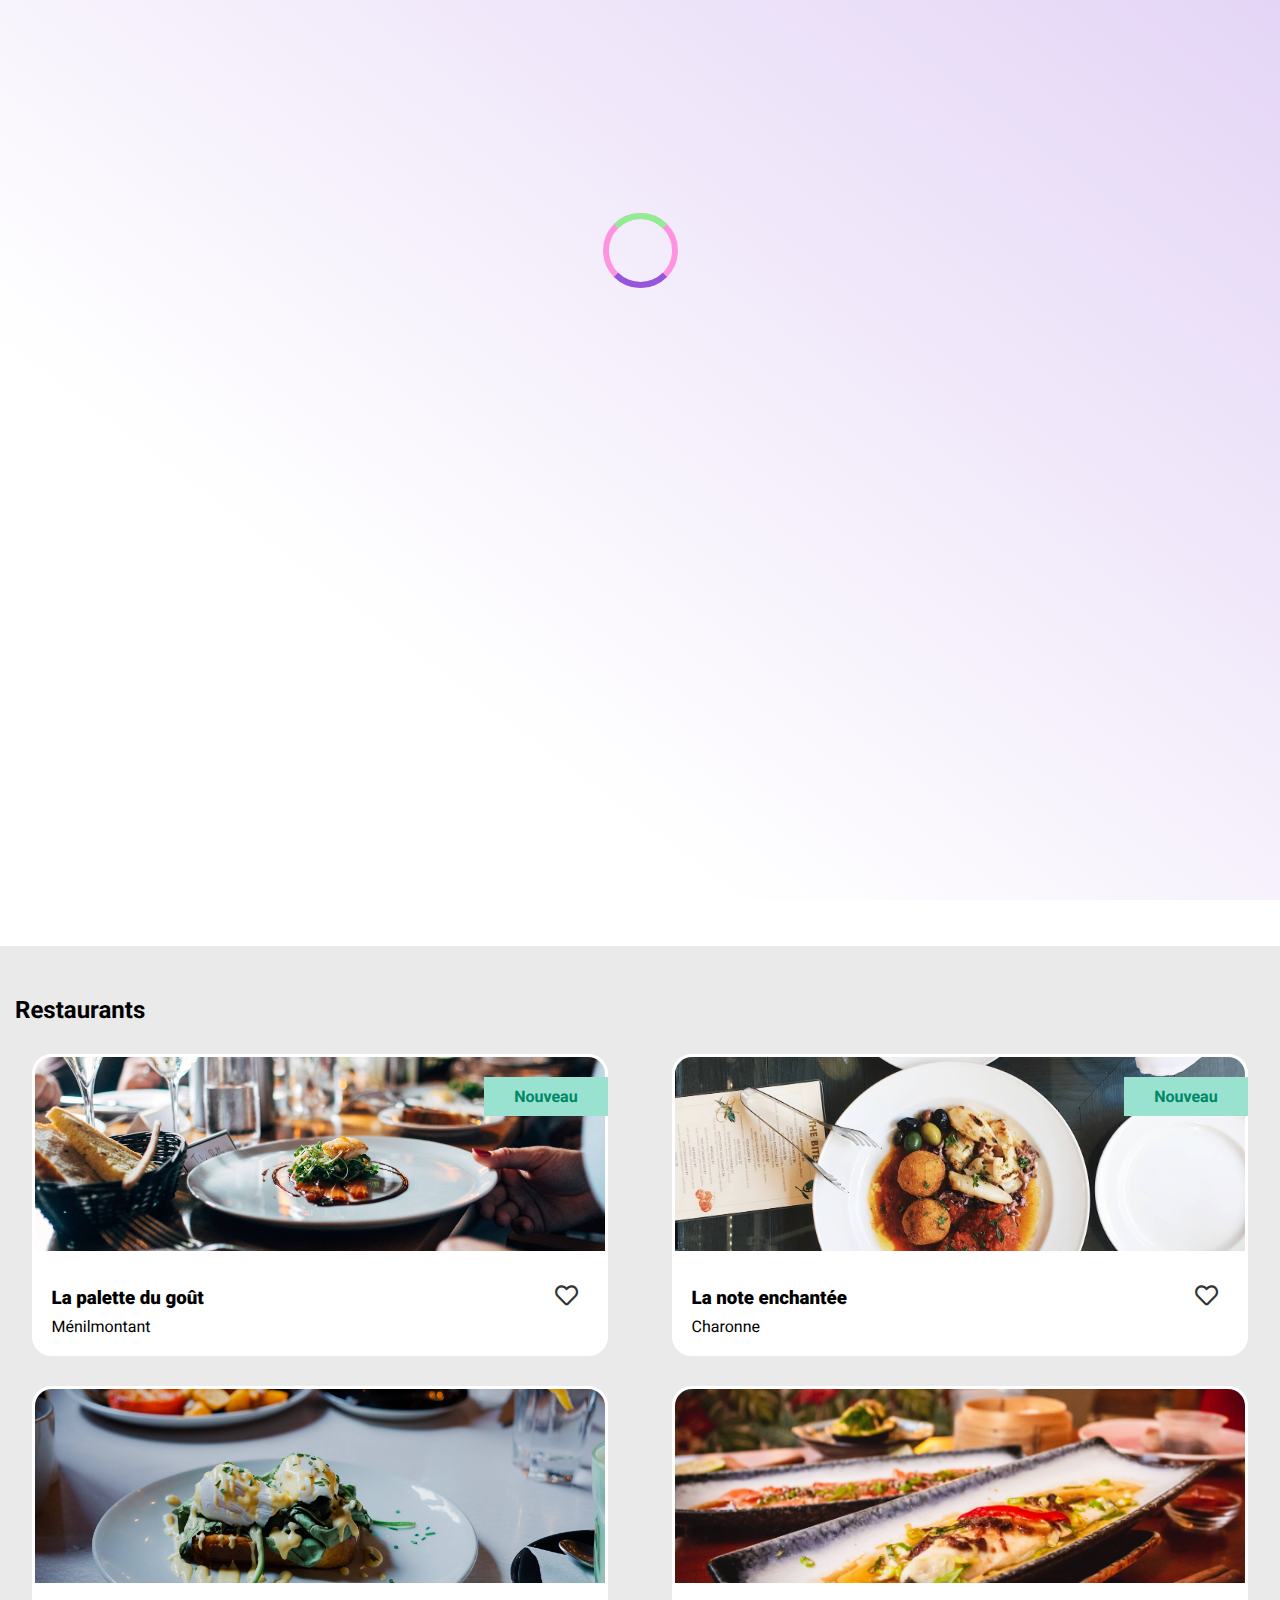
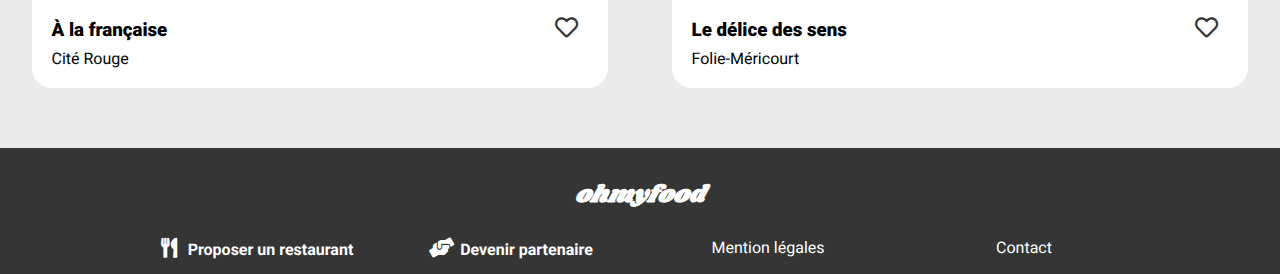
<file: index.html>
<!DOCTYPE html>
<html lang='FR'> 
	<head>
		<meta charset="utf-8"/>
		<meta name="viewport" content="width=device-width, initial-scale=1, maximum-scale=2"/>
		<link rel="stylesheet" type="text/css" href="https://use.fontawesome.com/releases/v5.6.3/css/all.css">
		<link href="https://fonts.googleapis.com/icon?family=Material+Icons" rel="stylesheet">		
		<link rel="stylesheet" type="text/css" href="assets/css/style.css">
		<link href="./assets/images/logo/omf.png" rel="shortcut icon"/>
		<meta name="description" content="Une nouvelle façon de profiter de ses restaurants favoris chez soi">
		<title>				
			ohmyfood : omf 
		</title>
	</head>

	<body>
		<div class="loader">
			<span class="loader--page loader--form"></span>
		</div>

		<header>
			<div class="header">	 
				<p class="header--logo">
					<a href="./index.html" class="a">
						<img src="./assets/images/icon/ohmyfood@2x.svg" alt="Oh My Food: l'alternative réservation"/>  			  
					</a>			
				</p>
			</div> 
		</header> 

		<main>
			<section class="section-home adjust"> 	
				<ul class="section-home--list">			 
					<li class="section-home--bcnd"> 		 
						<p class="section-home--box-icon"> 	
							<i class="fas fa-map-marker-alt"></i> 		 
							Paris, Belleville
						</p>	
					</li>

					<li class="section-home--title"> 		 
						<h2 class="title--reserve">
							<b>Réservez le menu qui <br class="jump-line">
							vous convient</b>
						</h2>
					</li>

					<li class="section-home--discover">		 
						<p>
							Découvrez des restaurants d'exception, <br class="jump-line">
							séléctionnés par nos soins.
						</p>
					</li>
				</ul>

				<div class="btn-box">		 
					<button class="btn--explore">  
						<b>Explorez nos restaurant</b>
					</button>		
				</div>
			</section>
		
			<section class="section-runnig">   		 
				<h2 class="section--title">			 
					<b>Fonctionnement</b>
				</h2>
				<ul class="section-runnig--list"> 			 
					<li class="runnig-card">		 
						<b class="runnig-card--ennum">		 
							1
						</b>
						<p class="runnig-card--icon"> 	 
							<i class="fas fa-mobile-alt"></i>
						</p>
						<b class="running-card--text">
							Choisissez un restaurant 
						</b>
					</li>
					<li class="runnig-card">		 
						<b class="runnig-card--ennum">		 
							2 
						</b>
						<p class="runnig-card--icon"> 	 
							<i class="fas fa-list"></i>
						</p>
						<b class="running-card--text">
							Composez votre menu 
						</b>
					</li>
					<li class="runnig-card">		 
						<b class="runnig-card--ennum">		 
							3
						</b>
						<p class="runnig-card--icon"> 
							<i class="fas fa-store"></i>
						</p>
						<b class="running-card--text">
							Dégustez au restaurant
						</b>
					</li>
				</ul>
			</section>

			<section class="section-restaurant"> 
				<h2 class="section--title">			 
					Restaurants
				</h2>		
				<ul class="section-restaurant--list"> 
					<li class="section-restaurant--pos"> 
						<figure class="fig-size">
							<b class="section-restaurant--new">Nouveau</b>
							<a href="html/la-palette-du-gout.html">
							<img class="section-restaurant--img" src="assets/images/restaurants/jay-wennington-N_Y88TWmGwA-unsplash.jpg" alt="OMF : NOUVEAU : La palette du goût à Ménilmontant"></a>
							<figcaption class="section-restaurant--insert"> 
								<div class="section-restaurant--text">
									<h3><b class="section-restaurant--name">La palette du goût</b></h3>
									<p class="section-restaurant--loc"> 						
										Ménilmontant
									</p>
								</div>
								<div class="section-restaurant--icon">
									<div class="section-restaurant-heart">
										<i class='far fa-heart heart'></i>
									</div>
									<div class="section-restaurant-heart--active">
										<i class='fas fa-heart heart--active'></i>
									</div>
								</div>
							</figcaption>
						</figure>		
					</li>

					<li class="section-restaurant--pos">				 
						<figure class="fig-size">
							<b class="section-restaurant--new">Nouveau</b>
							<a href="html/la-note-enchantee.html">
							<img class="section-restaurant--img" src="assets/images/restaurants/stil-u2Lp8tXIcjw-unsplash.jpg" alt="OMF : NOUVEAU La note enchantée à Charonne"></a>			 
							<figcaption class="section-restaurant--insert"> 
								<div class="section-restaurant--text">
									<h3><b class="section-restaurant--name">La note enchantée</b></h3>
									<p class="section-restaurant--loc">	 							
										Charonne
									</p>
								</div>
								<div class="section-restaurant--icon">
									<div class="section-restaurant-heart">
										<i class='far fa-heart heart'></i>
									</div>
									<div class="section-restaurant-heart--active">
										<i class='fas fa-heart heart--active'></i>
									</div>
								</div>
							</figcaption>
						</figure>		
					</li>

					<li class="section-restaurant--pos">	 
						<figure class="fig-size">
							<a href="html/a-la-francaise.html">
							<img class="section-restaurant--img" src="assets/images/restaurants/toa-heftiba-DQKerTsQwi0-unsplash.jpg" alt="OMF : À la française à la Cité Rouge"></a>
							<figcaption class="section-restaurant--insert"> 								
								<div class="section-restaurant--text">
									<h3><b class="section-restaurant--name">À la française</b></h3>
									<p class="section-restaurant--loc">	 							
										Cité Rouge
									</p>
								</div>
								<div class="section-restaurant--icon">
									<div class="section-restaurant-heart">
										<i class='far fa-heart heart'></i>
									</div>
									<div class="section-restaurant-heart--active">
										<i class='fas fa-heart heart--active'></i>
									</div>
								</div>
							</figcaption>
						</figure>		
					</li>

					<li class="section-restaurant--pos">	 
						<figure class="fig-size">
							<a href="html/le-delice-des-sens.html">
							<img class="section-restaurant--img" src="assets/images/restaurants/louis-hansel-shotsoflouis-qNBGVyOCY8Q-unsplash.jpg" alt="OMF : Le délice des sens à Folie-Méricourt"></a> 
							<figcaption class="section-restaurant--insert"> 
								<div class="section-restaurant--text">
									<h3><b class="section-restaurant--name">Le délice des sens</b></h3>
									<p class="section-restaurant--loc">	 								
										Folie-Méricourt
									</p>	
								</div>
								<div class="section-restaurant--icon">
									<div class="section-restaurant-heart">
										<i class='far fa-heart heart'></i>
									</div>
									<div class="section-restaurant-heart--active">
										<i class='fas fa-heart heart--active'></i>
									</div>
								</div>
							</figcaption>
						</figure>
					</li>
				</ul>
			</section>		
		</main>

		<footer>
			<section class="section-footer">  
				<h2 class="section-footer--title">	 
					ohmyfood
				</h2>		
				<ul class="section-footer--list"> 
					<li class="section-footer--text">
						<i class="fas fa-utensils i"></i>
						<a class="section-footer--add a">
							<b class="section-footer--icon">Proposer un restaurant</b>
						</a>
					</li>

					<li class="section-footer--text">
						<i class="fas fa-hands-helping i"></i>
						<a class="section-footer--partner a" href="#">
							<b class="section-footer--icon">Devenir partenaire</b>
						</a>
					</li>

					<li class="section-footer--text">
						<a class="section-footer--cgv a" href="#">		 
							Mention légales
						</a>		
					</li>
					<li class="section-footer--text">
						<a class="section-footer--contact a" href="#">	 
							Contact
						</a>		
					</li>
				</ul>
			</section>

		</footer> 
	</body>
</html>
</file>
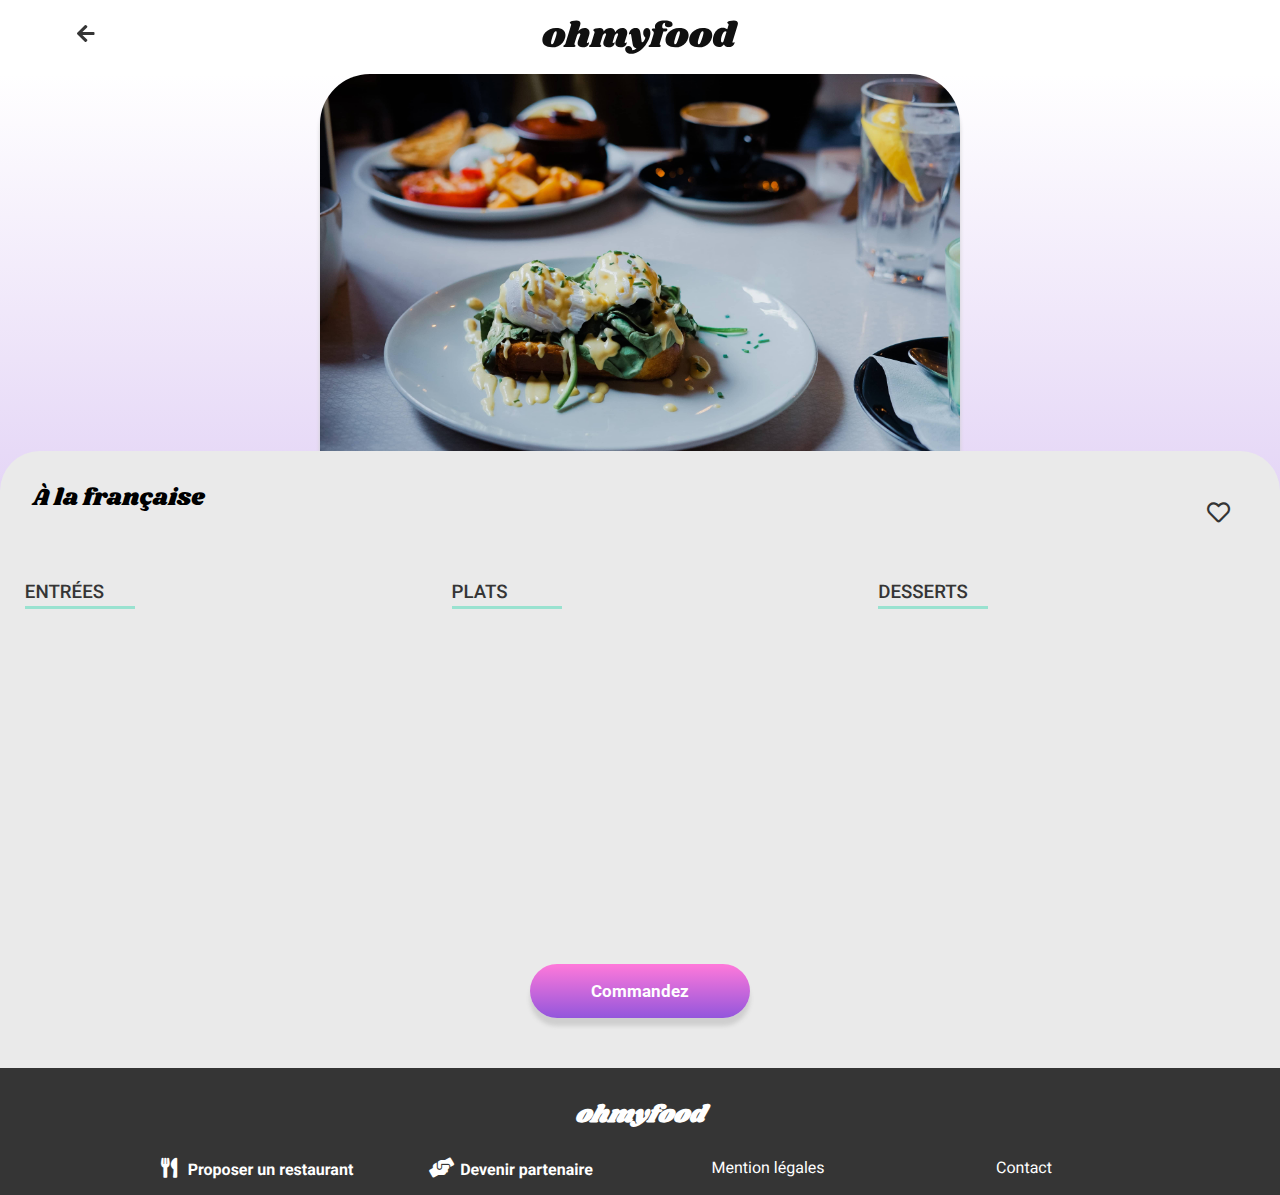
<file: html/a-la-francaise.html>
<!DOCTYPE html>
<html lang='FR'> 
	<head>
		<meta charset="utf-8"/>
		<meta name="viewport" content="width=device-width, initial-scale=1, maximum-scale=2"/>
		<link rel="stylesheet" type="text/css" href="https://use.fontawesome.com/releases/v5.6.3/css/all.css">
		<link href="https://fonts.googleapis.com/icon?family=Material+Icons" rel="stylesheet">		
		<link rel="stylesheet" type="text/css" href="../assets/css/style.css">
		<link href="../assets/images/logo/omf.png"  rel="shortcut icon"/>
		<meta name="description" content="À la française : Cuisine traditionnelle française">
		<title>				
			À la française  
		</title>
	</head>

	<body>
		<header>
			<ul class="header">	 
				<li class="header--arrow">
					<a href="../index.html" class="a"> 
						<i class="fas fa-arrow-left"></i>
					</a>
				</li>
				<li class="header--logo">
					<a href="../index.html">
						<img src="../assets/images/icon/ohmyfood@2x.svg" alt="Oh My Food: l'alternative réservation"/>  			  
					</a>			
				</li> 
			</ul> 
		</header> 

		<main>
			<section class="section-menu">

				<figure class="section-menu--fig">
					<img class="section-menu--img" src="../assets/images/restaurants/toa-heftiba-DQKerTsQwi0-unsplash.jpg" alt="">
					<figcaption class="section-menu--cap">
						
						<div class="menu-restaurant--box"> 	
							<h2 class="menu-restaurant--name">
								À la française 
							</h2>					
							<div class="section-restaurant--icon">
								<div class="section-restaurant-heart">
									<i class='far fa-heart heart'></i>
								</div>
								<div class="section-restaurant-heart--active">
									<i class='fas fa-heart heart--active'></i>
								</div>
							</div>
						</div>	

					</figcaption>
				</figure>
					
				<ul class="section-main--list">
					<li class="section-main--part-menu">
						<div class="title-border-box">
							<h3 class="section-menu--title">
								ENTRÉES
							</h3>	
							<div class="border"></div>
						</div>
						<ul class="thumbnail-container">

							<li class="thumbnail--box">
								<div class="_text">
									<b class="_anim">Tartare de poulpe acidulé</b>
									<div class="_content">
										<p class="_anim">Aux zestes d'orange</p>
										<b class="_price">25€</b>
									</div>
								</div>
								<div class="check-box">
									<i class="fas fa-check-circle check-circle"></i>
								</div>
							</li>

							<li class="thumbnail--box">
								<div class="_text">
									<b class="_anim">Velouté de légumes d'antan</b>
									<div class="_content">
										<p class="_anim">Carotte, panais, topinambour</p>
										<p class="_price"><b>35€</b></p>
									</div>
								</div>
								<div class="check-box">
									<i class="fas fa-check-circle check-circle"></i>
								</div>
							</li>

							<li class="thumbnail--box">
								<div class="_text">
									<b class="_anim">Soupe à l'oignon</b>
									<div class="_content">
										<p class="_anim">Revisitée</p>
										<p class="_price"><b>20€</b></p>
									</div>
								</div>
								<div class="check-box">
									<i class="fas fa-check-circle check-circle"></i>
								</div>
							</li>

						</ul>
					</li>
					<li class="section-main--part-menu">
						<div class="title-border-box">
							<h3 class="section-menu--title">
								PLATS
							</h3>	
							<div class="border"></div>
						</div>
						<ul class="thumbnail-container">	
							<li class="thumbnail--box">
								<div class="_text">
									<b class="_anim">Coquilles Saint-Jacques</b>
									<div class="_content">
										<p class="_anim">Accompagnées d'une purée de panais</p>
										<p class="_price"><b>40€</b></p>
									</div>
								</div>
								<div class="check-box">
									<i class="fas fa-check-circle check-circle"></i>
								</div>
							</li>
							<li class="thumbnail--box">
								<div class="_text">
									<b class="_anim">Magret de canard</b>
									<div class="_content">
										<p class="_anim">Et parmentier de pommes de terre</p>
										<p class="_price"><b>35€</b></p>
									</div>
								</div>
								<div class="check-box">
									<i class="fas fa-check-circle check-circle"></i>
								</div>
							</li>

							<li class="thumbnail--box">
								<div class="_text">
									<b class="_anim">Pigeonneau d’Ille-et-Vilaine</b>
									<div class="_content">
										<p class="_anim">Sur son lit de gnocchis aux légumes</p>
										<p class="_price"><b>44€</b></p>
									</div>
								</div>
								<div class="check-box">
									<i class="fas fa-check-circle check-circle"></i>
								</div>
							</li>

						</ul>
					</li>
					<li class="section-main--part-menu">
						<div class="title-border-box">
							<h3 class="section-menu--title">
								DESSERTS
							</h3>	
							<div class="border"></div>
						</div>
						<ul class="thumbnail-container">	
							<li class="thumbnail--box">
								<div class="_text">
									<b class="_anim">Pétales de violettes glacés</b>
									<div class="_content">
										<p class="_anim">Et purée de noisettes</p>
										<p class="_price"><b>18€</b></p>
									</div>
								</div>
								<div class="check-box">
									<i class="fas fa-check-circle check-circle"></i>
								</div>
							</li>
							<li class="thumbnail--box">
								<div class="_text">
									<b class="_anim">Fondant au chocolat</b>
									<div class="_content">
										<p class="_anim">Revisité</p>
										<p class="_price"><b>22€</b></p>
									</div>
								</div>
								<div class="check-box">
									<i class="fas fa-check-circle check-circle"></i>
								</div>
							</li>
							<li class="thumbnail--box">
								<div class="_text">
									<b class="_anim">Millefeuille croustillant</b>
									<div class="_content">
										<p class="_anim">Myrtilles et pâte d’amande</p>
										<p class="_price"><b>23€</b></p>
									</div>
								</div>
								<div class="check-box">
									<i class="fas fa-check-circle check-circle"></i>
								</div>
							</li>
						</ul>
					</li>
				</ul>
				<div class="btn-box">		 
					<button class="btn--explore">  
						<b>Commandez</b>
					</button>		
				</div>
			</section>
		</main>

		<footer>
			<section class="section-footer">  
				<h2 class="section-footer--title">	 
					ohmyfood
				</h2>		
				<ul class="section-footer--list"> 
					<li class="section-footer--text">
						<i class="fas fa-utensils i"></i>
						<a class="section-footer--add a">
							<b class="section-footer--icon">Proposer un restaurant</b>
						</a>
					</li>

					<li class="section-footer--text">
						<i class="fas fa-hands-helping i"></i>
						<a class="section-footer--partner a" href="#">
							<b class="section-footer--icon">Devenir partenaire</b>
						</a>
					</li>

					<li class="section-footer--text">
						<a class="section-footer--cgv a" href="#">		 
							Mention légales
						</a>		
					</li>
					<li class="section-footer--text">
						<a class="section-footer--contact a" href="#">	 
							Contact
						</a>		
					</li>
				</ul>
			</section>

		</footer> 


	</body>
</html>
</file>
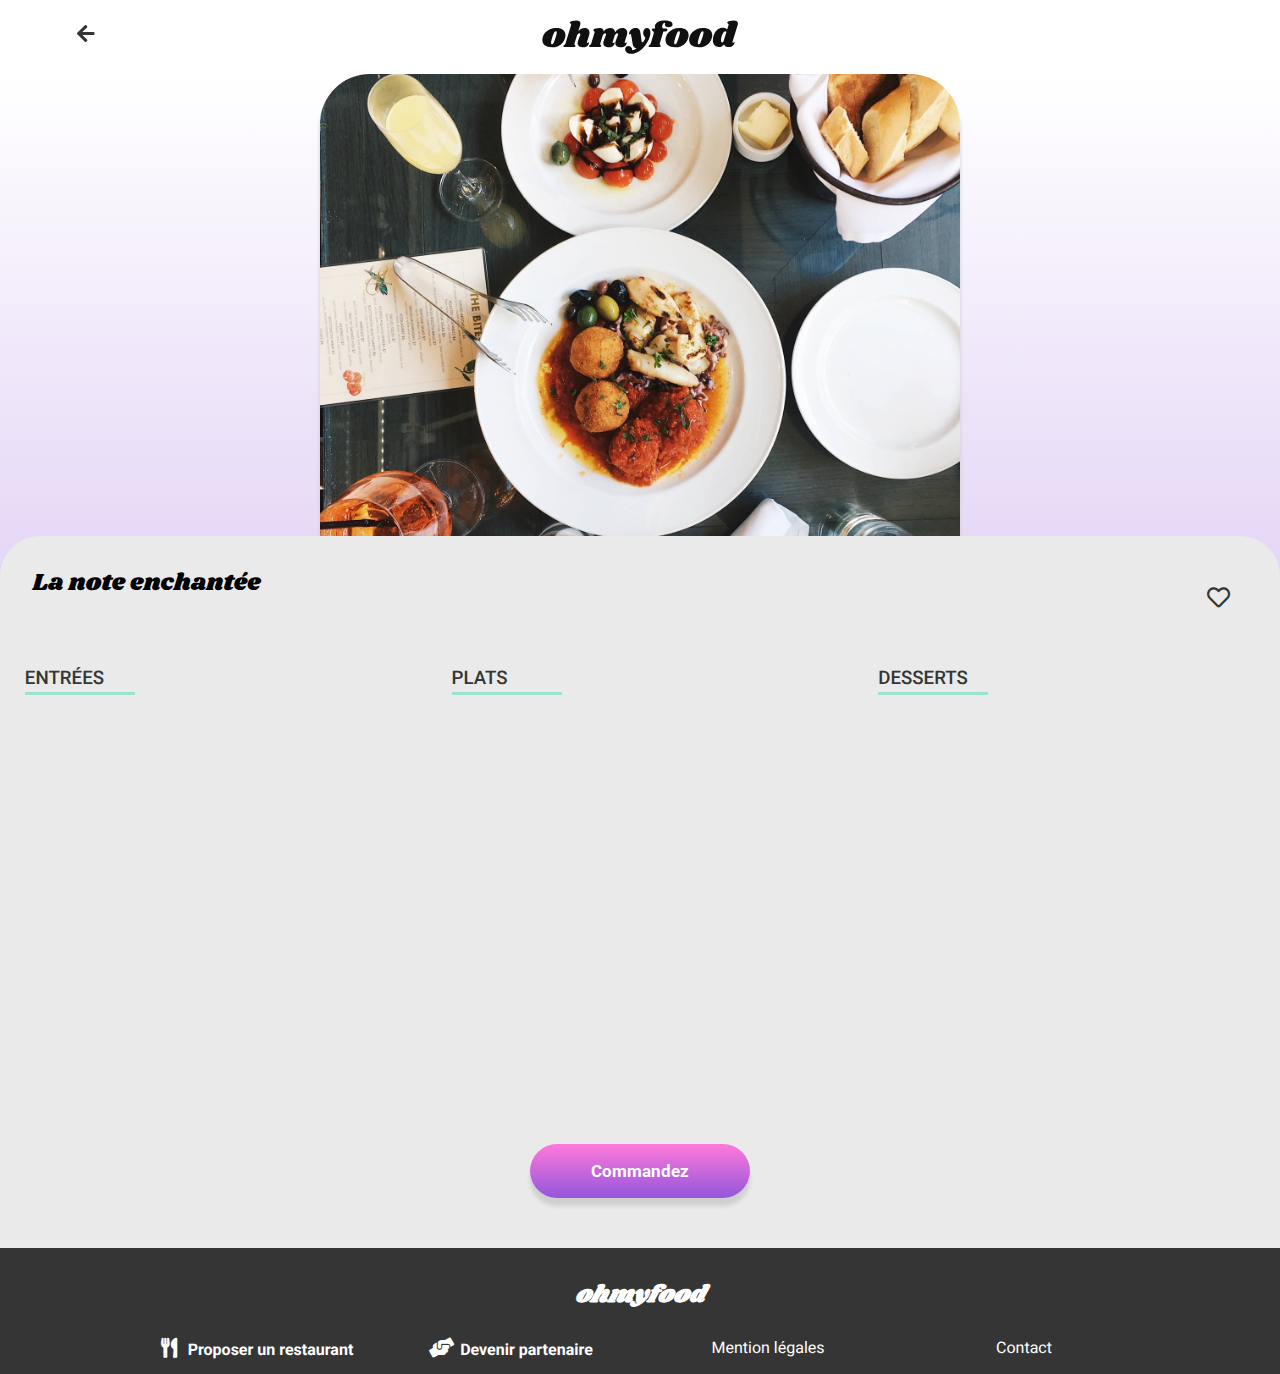
<file: html/la-note-enchantee.html>
<!DOCTYPE html>
<html lang='FR'> 
	<head>
		<meta charset="utf-8"/>
		<meta name="viewport" content="width=device-width, initial-scale=1, maximum-scale=2"/>
		<link rel="stylesheet" type="text/css" href="https://use.fontawesome.com/releases/v5.6.3/css/all.css">
		<link href="https://fonts.googleapis.com/icon?family=Material+Icons" rel="stylesheet">		
		<link rel="stylesheet" type="text/css" href="../assets/css/style.css">
		<link href="../assets/images/logo/omf.png"  rel="shortcut icon"/>
		<meta name="description" content="La note enchantée : Cuisine traditionnelle française">
		<title>				
			La note enchantée  
		</title>
	</head>

	<body>
		<header>
			<ul class="header">	 
				<li class="header--arrow">
					<a href="../index.html" class="a"> 
						<i class="fas fa-arrow-left"></i>
					</a>
				</li>
				<li class="header--logo">
					<a href="../index.html">
						<img src="../assets/images/icon/ohmyfood@2x.svg" alt="Oh My Food: l'alternative réservation"/>  			  
					</a>			
				</li>
			</ul> 
		</header> 

		<main>
			<section class="section-menu">

				<figure class="section-menu--fig">
					<img class="section-menu--resize" src="../assets/images/restaurants/stil-u2Lp8tXIcjw-unsplash.jpg" alt="">
					<figcaption class="section-menu--cap">
						
						<div class="menu-restaurant--box"> 	
							<h2 class="menu-restaurant--name">
								La note enchantée 
							</h2>					
							<div class="section-restaurant--icon">
								<div class="section-restaurant-heart">
									<i class='far fa-heart heart'></i>
								</div>
								<div class="section-restaurant-heart--active">
									<i class='fas fa-heart heart--active'></i>
								</div>
							</div>
						</div>	

					</figcaption>
				</figure>
					
				<ul class="section-main--list">
					<li class="section-main--part-menu">
						<div class="title-border-box">
							<h3 class="section-menu--title">
								ENTRÉES
							</h3>	
							<div class="border"></div>
						</div>
						<ul class="thumbnail-container">	
							<li class="thumbnail--box">
								<div class="_text">
									<b class="_anim">Ravioles de foie gras</b>
									<div class="_content">
										<p class="_anim">Accompagnés de leur crème à la truffe</p>
										<p class="_price"><b>25€</b></p>
									</div>
								</div>
								<div class="check-box">
									<i class="fas fa-check-circle check-circle"></i>
								</div>
							</li>
							<li class="thumbnail--box">
								
								<div class="_text">
									<b class="_anim">Caviar osciètre</b>
									<div class="_content">
										<p class="_anim">Sur blini à la farine de blé noir</p>
										<p class="_price"><b>35€</b></p>
									</div>
								</div>
								<div class="check-box">
									<i class="fas fa-check-circle check-circle"></i>
								</div>
							</li>
							<li class="thumbnail--box">
								<div class="_text">
									<b class="_anim">Homard et espuma de potiron</b>
									<div class="_content">
										<p class="_anim">Mariné aux zestes d'orange</p>
										<p class="_price"><b>20€</b></p>
									</div>
								</div>
								<div class="check-box">
									<i class="fas fa-check-circle check-circle"></i>
								</div>
							</li>
							<li class="thumbnail--box">
								<div class="_text">
									<b class="_anim">Foie gras de canard cuit entier</b>
									<div class="_content">
										<p class="_anim">Confiture de figue et pain toasté</p>
										<p class="_price"><b>35€</b></p>
									</div>
								</div>
								<div class="check-box">
									<i class="fas fa-check-circle check-circle"></i>
								</div>
							</li>
						</ul>
					</li>
					<li class="section-main--part-menu">
						<div class="title-border-box">
							<h3 class="section-menu--title">
								PLATS
							</h3>	
							<div class="border"></div>
						</div>
						<ul class="thumbnail-container">	
							<li class="thumbnail--box">
								<div class="_text">
									<b class="_anim">Noix de coquilles Saint-Jacques</b>
									<div class="_content">
										<p class="_anim">Sur lit de purée de céleri-rave</p>
										<p class="_price"><b>40€</b></p>
									</div>
								</div>
								<div class="check-box">
									<i class="fas fa-check-circle check-circle"></i>
								</div>
							</li>
							<li class="thumbnail--box">
								<div class="_text">
									<b class="_anim">Langoustine poêlée</b>
									<div class="_content">
										<p class="_anim">Purée de patate douce</p>
										<p class="_price"><b>35€</b></p>
									</div>
								</div>
								<div class="check-box">
									<i class="fas fa-check-circle check-circle"></i>
								</div>
							</li>
							<li class="thumbnail--box">
								<div class="_text">
									<b class="_anim">Mijoté de queue de boeuf</b>
									<div class="_content">
										<p class="_anim">Et riz sauvage aux zestes de citron</p>
										<p class="_price"><b>44€</b></p>
									</div>
								</div>
								<div class="check-box">
									<i class="fas fa-check-circle check-circle"></i>
								</div>
							</li>
						</ul>
					</li>
					<li class="section-main--part-menu">
						<div class="title-border-box">
							<h3 class="section-menu--title">
								DESSERTS
							</h3>	
							<div class="border"></div>
						</div>
						<ul class="thumbnail-container">	
							<li class="thumbnail--box">
								<div class="_text">
									<b class="_anim">Macaron noisette et chocolat</b>
									<div class="_content">
										<p class="_anim">Glace au caramel brun et sel de Guérande</p>
										<p class="_price"><b>18€</b></p>
									</div>
								</div>
								<div class="check-box">
									<i class="fas fa-check-circle check-circle"></i>
								</div>
							</li>
							<li class="thumbnail--box">
								<div class="_text">
									<b class="_anim">Baba au rhum revisité</b>
									<div class="_content">
										<p class="_anim">Avec son coulis de citron</p>
										<p class="_price"><b>22€</b></p>
									</div>
								</div>
								<div class="check-box">
									<i class="fas fa-check-circle check-circle"></i>
								</div>
							</li>
							<li class="thumbnail--box">
								<div class="_text">
									<b class="_anim">Tarte au citron meringuée</b>
									<div class="_content">
										<p class="_anim">Déstructurée</p>
										<p class="_price"><b>23€</b></p>
									</div>
								</div>
								<div class="check-box">
									<i class="fas fa-check-circle check-circle"></i>
								</div>
							</li>
						</ul>
					</li>
				</ul>
				<div class="btn-box">		 
					<button class="btn--explore">  
						<b>Commandez</b>
					</button>		
				</div>
			</section>
		</main>

		<footer>
			<section class="section-footer">  
				<h2 class="section-footer--title">	 
					ohmyfood
				</h2>		
				<ul class="section-footer--list"> 
					<li class="section-footer--text">
						<i class="fas fa-utensils i"></i>
						<a class="section-footer--add a">
							<b class="section-footer--icon">Proposer un restaurant</b>
						</a>
					</li>

					<li class="section-footer--text">
						<i class="fas fa-hands-helping i"></i>
						<a class="section-footer--partner a" href="#">
							<b class="section-footer--icon">Devenir partenaire</b>
						</a>
					</li>

					<li class="section-footer--text">
						<a class="section-footer--cgv a" href="#">		 
							Mention légales
						</a>		
					</li>
					<li class="section-footer--text">
						<a class="section-footer--contact a" href="#">	 
							Contact
						</a>		
					</li>
				</ul>
			</section>

		</footer> 


	</body>
</html>
</file>
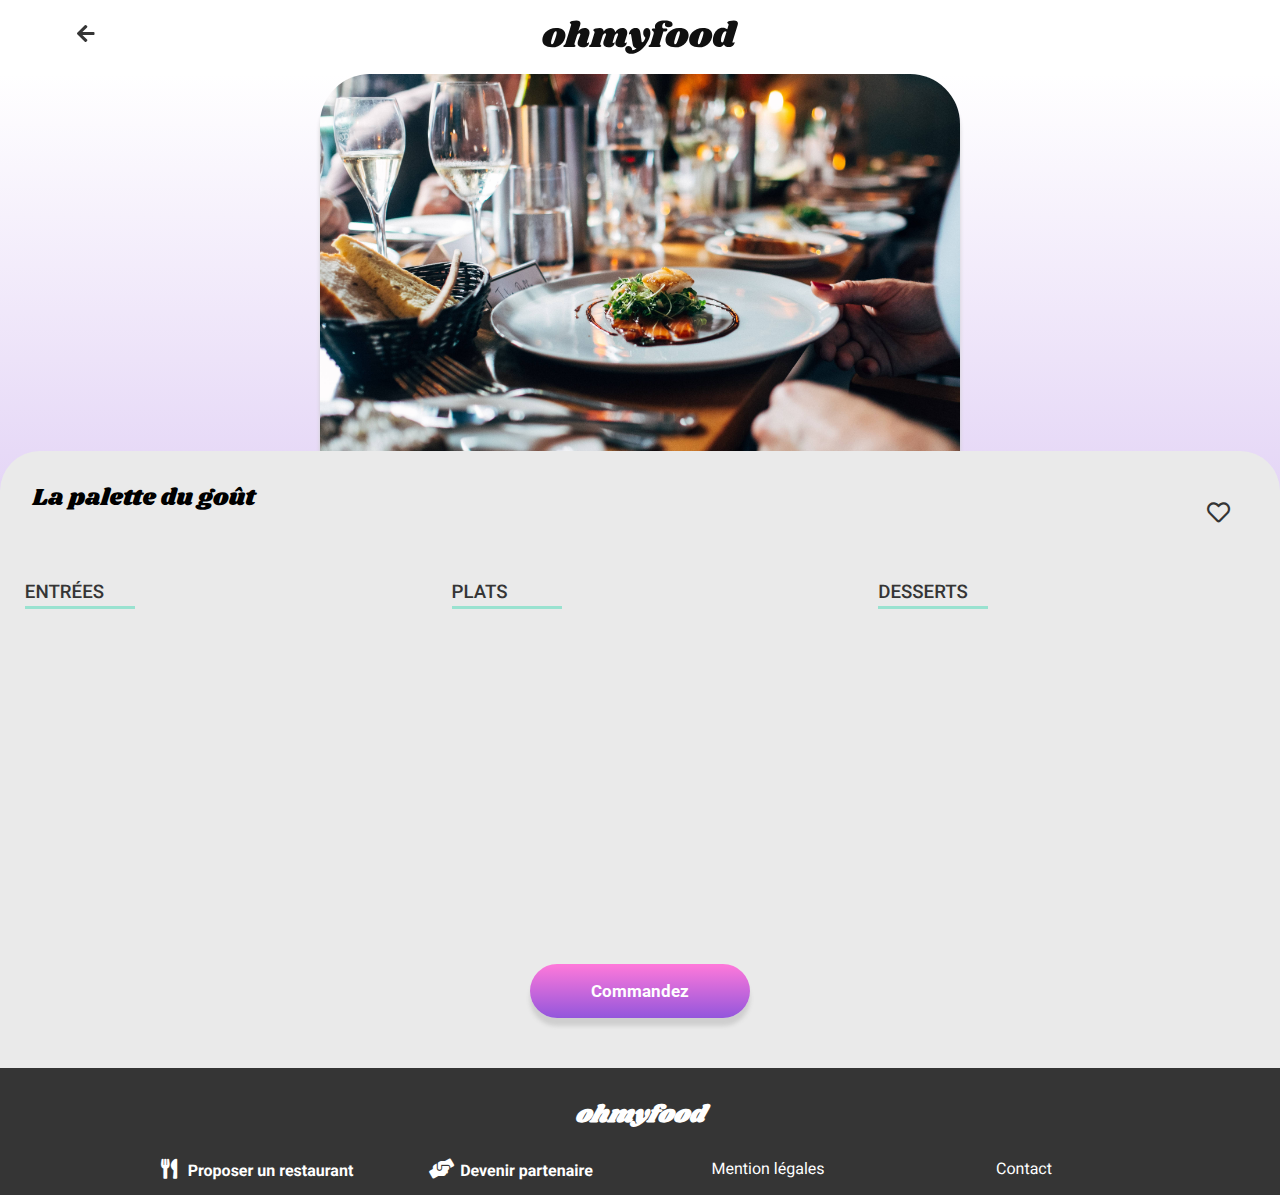
<file: html/la-palette-du-gout.html>
<!DOCTYPE html>
<html lang='FR'> 
	<head>
		<meta charset="utf-8"/>
		<meta name="viewport" content="width=device-width, initial-scale=1, maximum-scale=2"/>
		<link rel="stylesheet" type="text/css" href="https://use.fontawesome.com/releases/v5.6.3/css/all.css">
		<link href="https://fonts.googleapis.com/icon?family=Material+Icons" rel="stylesheet">		
		<link rel="stylesheet" type="text/css" href="../assets/css/style.css">
		<link href="../assets/images/logo/omf.png"  rel="shortcut icon"/>
		<meta name="description" content="La palette du goût : Cuisine traditionnelle française">
		<title>				
			La palette du goût  
		</title>
	</head>

	<body>
		<header>
			<ul class="header">	 
				<li class="header--arrow">
					<a href="../index.html" class="a"> 
						<i class="fas fa-arrow-left"></i>
					</a>
				</li>
				<li class="header--logo">
					<a href="../index.html">
						<img src="../assets/images/icon/ohmyfood@2x.svg" alt="Oh My Food: l'alternative réservation"/>  			  
					</a>			
				</li>
			</ul> 
		</header> 

		<main>
			<section class="section-menu">

				<figure class="section-menu--fig">
					<img class="section-menu--img"src="../assets/images/restaurants/jay-wennington-N_Y88TWmGwA-unsplash.jpg" alt="">
					<figcaption class="section-menu--cap">
						
						<div class="menu-restaurant--box"> 	
							<h2 class="menu-restaurant--name">
								La palette du goût 
							</h2>					
							<div class="section-restaurant--icon">
								<div class="section-restaurant-heart">
									<i class='far fa-heart heart'></i>
								</div>
								<div class="section-restaurant-heart--active">
									<i class='fas fa-heart heart--active'></i>
								</div>
							</div>
						</div>	

					</figcaption>
				</figure>
					
				<ul class="section-main--list">
					<li class="section-main--part-menu">
						<div class="title-border-box">
							<h3 class="section-menu--title">
								ENTRÉES
							</h3>	
							<div class="border"></div>
						</div>
						<ul class="thumbnail-container">	
							<li class="thumbnail--box">
								<div class="_text">
									<b class="_anim">Fricassée d'escargot</b>
									<div class="_content">
										<p class="_anim">Au piment d'Espelette </p>
										<p class="_price"><b>25€</b></p>
									</div>
								</div>
								<div class="check-box">
									<i class="fas fa-check-circle check-circle"></i>
								</div>
							</li>
							<li class="thumbnail--box">
								
								<div class="_text">
									<b class="_anim">Foie gras de canard mi-cuit</b>
									<div class="_content">
										<p class="_anim">Et ses copeaux de truffe noire</p>
										<p class="_price"><b>35€</b></p>
									</div>
								</div>
								<div class="check-box">
									<i class="fas fa-check-circle check-circle"></i>
								</div>
							</li>
							<li class="thumbnail--box">
								<div class="_text">
									<b class="_anim">Oeuf au plat</b>
									<div class="_content">
										<p class="_anim">Assaisonné à la truffe sur lit de caviar</p>
										<p class="_price"><b>20€</b></p>
									</div>
								</div>
								<div class="check-box">
									<i class="fas fa-check-circle check-circle"></i>
								</div>
							</li>
						</ul>
					</li>
					<li class="section-main--part-menu">
						<div class="title-border-box">
							<h3 class="section-menu--title">
								PLATS
							</h3>	
							<div class="border"></div>
						</div>
						<ul class="thumbnail-container">	
							<li class="thumbnail--box">
								<div class="_text">
									<b class="_anim">Filet de boeuf aux herbes</b>
									<div class="_content">
										<p class="_anim">Accompagné de sa ribambelle de légumes</p>
										<p class="_price"><b>40€</b></p>
									</div>
								</div>
								<div class="check-box">
									<i class="fas fa-check-circle check-circle"></i>
								</div>
							</li>
							<li class="thumbnail--box">
								<div class="_text">
									<b class="_anim">Parmentier de queue de boeuf</b>
									<div class="_content">
										<p class="_anim">À la truffe noire sur sa purée de panais</p>
										<p class="_price"><b>35€</b></p>
									</div>
								</div>
								<div class="check-box">
									<i class="fas fa-check-circle check-circle"></i>
								</div>
							</li>
							<li class="thumbnail--box">
								<div class="_text">
									<b class="_anim">Filet de turbot</b>
									<div class="_content">
										<p class="_anim">Aux agrumes</p>
										<p class="_price"><b>44€</b></p>
									</div>
								</div>
								<div class="check-box">
									<i class="fas fa-check-circle check-circle"></i>
								</div>
							</li>
						</ul>
					</li>
					<li class="section-main--part-menu">
						<div class="title-border-box">
							<h3 class="section-menu--title">
								DESSERTS
							</h3>	
							<div class="border"></div>
						</div>
						<ul class="thumbnail-container">	
							<li class="thumbnail--box">
								<div class="_text">
									<b class="_anim">Paris-Brest</b>
									<div class="_content">
										<p class="_anim">Revisité</p>
										<p class="_price"><b>18€</b></p>
									</div>
								</div>
								<div class="check-box">
									<i class="fas fa-check-circle check-circle"></i>
								</div>
							</li>
							<li class="thumbnail--box">
								<div class="_text">
									<b class="_anim">Macaron au chocolat d'exception</b>
									<div class="_content">
										<p class="_anim">Et glace à la vanille de Madagascar</p>
										<p class="_price"><b>22€</b></p>
									</div>
								</div>
								<div class="check-box">
									<i class="fas fa-check-circle check-circle"></i>
								</div>
							</li>
							<li class="thumbnail--box">
								<div class="_text">
									<b class="_anim">Mousse au chocolat</b>
									<div class="_content">
										<p class="_anim">Au piment d'Espelette et à la truffe noire</p>
										<p class="_price"><b>23€</b></p>
									</div>
								</div>
								<div class="check-box">
									<i class="fas fa-check-circle check-circle"></i>
								</div>
							</li>
						</ul>
					</li>
				</ul>
				<div class="btn-box">		 
					<button class="btn--explore">  
						<b>Commandez</b>
					</button>		
				</div>
			</section>
		</main>

		<footer>
			<section class="section-footer">  
				<h2 class="section-footer--title">	 
					ohmyfood
				</h2>		
				<ul class="section-footer--list"> 
					<li class="section-footer--text">
						<i class="fas fa-utensils i"></i>
						<a class="section-footer--add a">
							<b class="section-footer--icon">Proposer un restaurant</b>
						</a>
					</li>

					<li class="section-footer--text">
						<i class="fas fa-hands-helping i"></i>
						<a class="section-footer--partner a" href="#">
							<b class="section-footer--icon">Devenir partenaire</b>
						</a>
					</li>

					<li class="section-footer--text">
						<a class="section-footer--cgv a" href="#">		 
							Mention légales
						</a>		
					</li>
					<li class="section-footer--text">
						<a class="section-footer--contact a" href="#">	 
							Contact
						</a>		
					</li>
				</ul>
			</section>

		</footer> 


	</body>
</html>
</file>
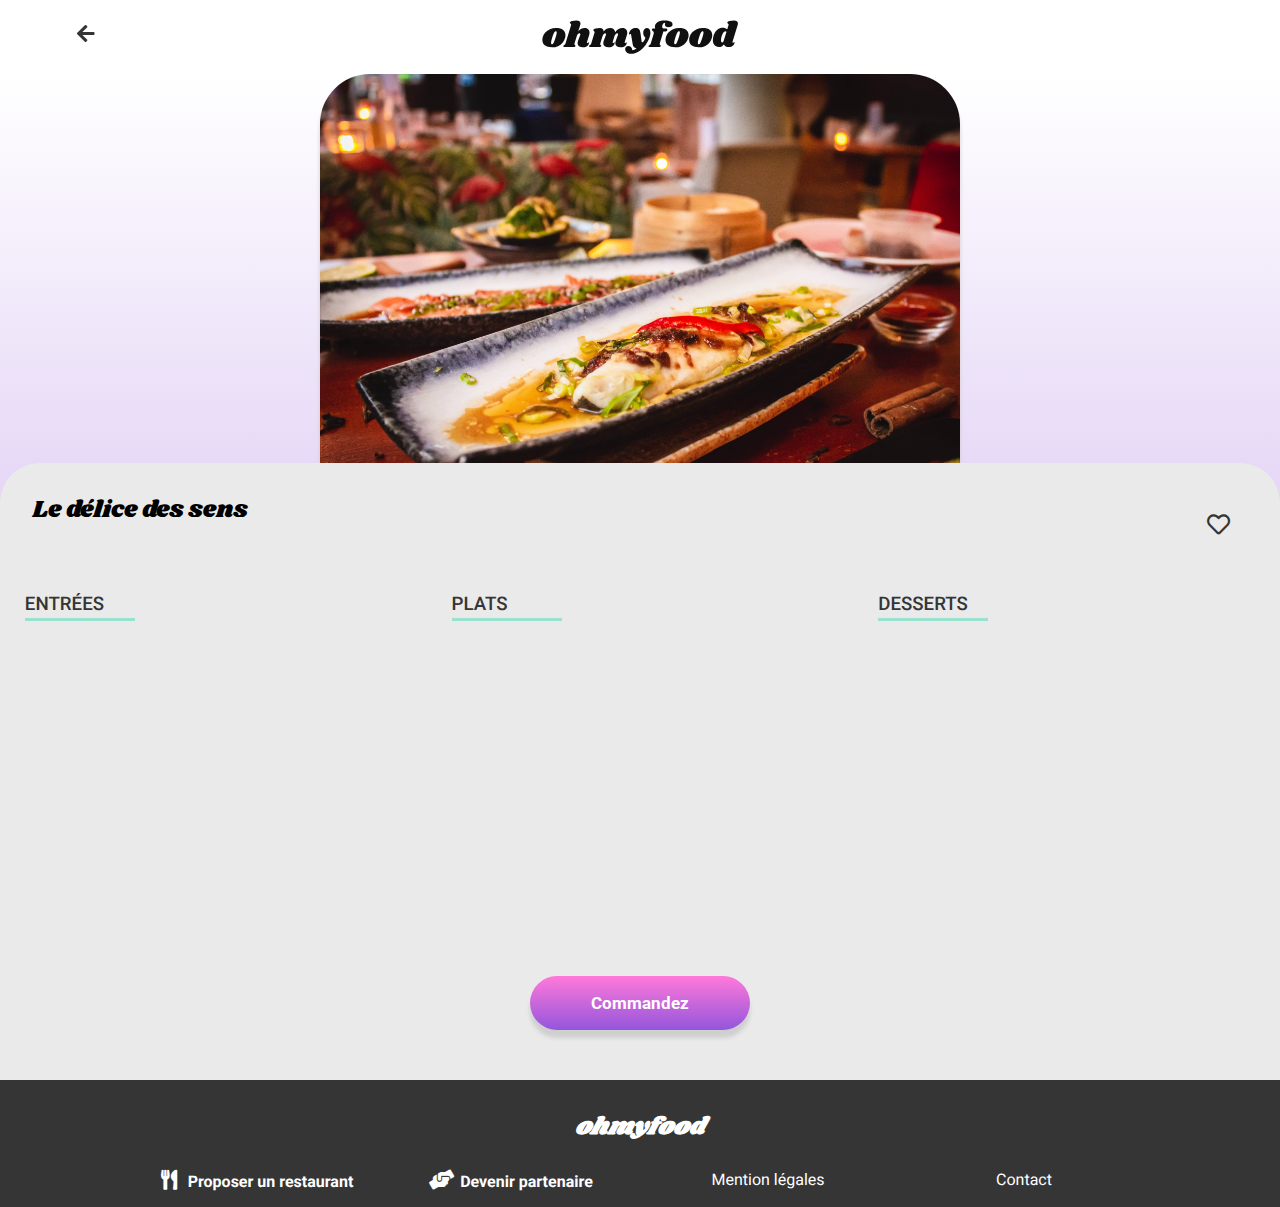
<file: html/le-delice-des-sens.html>
<!DOCTYPE html>
<html lang='FR'> 
	<head>
		<meta charset="utf-8"/>
		<meta name="viewport" content="width=device-width, initial-scale=1, maximum-scale=2"/>
		<link rel="stylesheet" type="text/css" href="https://use.fontawesome.com/releases/v5.6.3/css/all.css">
		<link href="https://fonts.googleapis.com/icon?family=Material+Icons" rel="stylesheet">		
		<link rel="stylesheet" type="text/css" href="../assets/css/style.css">
		<link href="../assets/images/logo/omf.png"  rel="shortcut icon"/>
		<meta name="description" content="Le délice des sens : Cuisine traditionnelle française">
		<title>				
			Le délice des sens  
		</title>
	</head>

	<body>
		<header>
			<ul class="header">	 
				<li class="header--arrow">
					<a href="../index.html" class="a"> 
						<i class="fas fa-arrow-left"></i>
					</a>
				</li>
				<li class="header--logo">
					<a href="../index.html">
						<img src="../assets/images/icon/ohmyfood@2x.svg" alt="Oh My Food: l'alternative réservation"/>  			  
					</a>			
				</li>
			</ul> 
		</header> 

		<main>
			<section class="section-menu">

				<figure class="section-menu--fig">
					<img class="section-menu--img" src="../assets/images/restaurants/louis-hansel-shotsoflouis-qNBGVyOCY8Q-unsplash.jpg" alt="">
					<figcaption class="section-menu--cap">
						
						<div class="menu-restaurant--box"> 	
							<h2 class="menu-restaurant--name">
								Le délice des sens 
							</h2>					
							<div class="section-restaurant--icon">
								<div class="section-restaurant-heart">
									<i class='far fa-heart heart'></i>
								</div>
								<div class="section-restaurant-heart--active">
									<i class='fas fa-heart heart--active'></i>
								</div>
							</div>
						</div>	

					</figcaption>
				</figure>
					
				<ul class="section-main--list">
					<li class="section-main--part-menu">
						<div class="title-border-box">
							<h3 class="section-menu--title">
								ENTRÉES
							</h3>	
							<div class="border"></div>
						</div>
						<ul class="thumbnail-container">	
							<li class="thumbnail--box">
								<div class="_text">
									<b class="_anim">Tartare de thon</b>
									<div class="_content">
										<p class="_anim">Assaisonné au yuzu</p>
										<p class="_price"><b>25€</b></p>
									</div>
								</div>
								<div class="check-box">
									<i class="fas fa-check-circle check-circle"></i>
								</div>
							</li>
							<li class="thumbnail--box">
								
								<div class="_text">
									<b class="_anim">Bouchée de homard croustillant</b>
									<div class="_content">
										<p class="_anim">Et sa farandole de petits légumes</p>
										<p class="_price"><b>35€</b></p>
									</div>
								</div>
								<div class="check-box">
									<i class="fas fa-check-circle check-circle"></i>
								</div>
							</li>
							<li class="thumbnail--box">
								<div class="_text">
									<b class="_anim">Velouté de cèpes</b>
									<div class="_content">
										<p class="_anim">Aux truffes</p>
										<p class="_price"><b>20€</b></p>
									</div>
								</div>
								<div class="check-box">
									<i class="fas fa-check-circle check-circle"></i>
								</div>
							</li>
						</ul>
					</li>
					<li class="section-main--part-menu">
						<div class="title-border-box">
							<h3 class="section-menu--title">
								PLATS
							</h3>	
							<div class="border"></div>
						</div>
						<ul class="thumbnail-container">	
							<li class="thumbnail--box">
								<div class="_text">
									<b class="_anim">Poulet rôti aux herbes de Provence</b>
									<div class="_content">
										<p class="_anim">Et sa crème de truffe</p>
										<p class="_price"><b>40€</b></p>
									</div>
								</div>
								<div class="check-box">
									<i class="fas fa-check-circle check-circle"></i>
								</div>
							</li>
							<li class="thumbnail--box">
								<div class="_text">
									<b class="_anim">Langouste rôtie</b>
									<div class="_content">
										<p class="_anim">Et ses légumes de saison</p>
										<p class="_price"><b>35€</b></p>
									</div>
								</div>
								<div class="check-box">
									<i class="fas fa-check-circle check-circle"></i>
								</div>
							</li>
							<li class="thumbnail--box">
								<div class="_text">
									<b class="_anim">Côte de boeuf Angus</b>
									<div class="_content">
										<p class="_anim">Et sa purée de panais</p>
										<p class="_price"><b>44€</b></p>
									</div>
								</div>
								<div class="check-box">
									<i class="fas fa-check-circle check-circle"></i>
								</div>
							</li>
						</ul>
					</li>
					<li class="section-main--part-menu">
						<div class="title-border-box">
							<h3 class="section-menu--title">
								DESSERTS
							</h3>	
							<div class="border"></div>
						</div>
						<ul class="thumbnail-container">	
							<li class="thumbnail--box">
								<div class="_text">
									<b class="_anim">Farandole de desserts</b>
									<div class="_content">
										<p class="_anim">Du chef</p>
										<p class="_price"><b>18€</b></p>
									</div>
								</div>
								<div class="check-box">
									<i class="fas fa-check-circle check-circle"></i>
								</div>
							</li>
							<li class="thumbnail--box">
								<div class="_text">
									<b class="_anim">Crème brulée</b>
									<div class="_content">
										<p class="_anim">Revisité</p>
										<p class="_price"><b>22€</b></p>
									</div>
								</div>
								<div class="check-box">
									<i class="fas fa-check-circle check-circle"></i>
								</div>
							</li>
							<li class="thumbnail--box">
								<div class="_text">
									<b class="_anim">Tiramisu</b>
									<div class="_content">
										<p class="_anim">À la noisette</p>
										<p class="_price"><b>23€</b></p>
									</div>
								</div>
								<div class="check-box">
									<i class="fas fa-check-circle check-circle"></i>
								</div>
							</li>
						</ul>
					</li>
				</ul>
				<div class="btn-box">		 
					<button class="btn--explore">  
						<b>Commandez</b>
					</button>		
				</div>
			</section>
		</main>

		<footer>
			<section class="section-footer">  
				<h2 class="section-footer--title">	 
					ohmyfood
				</h2>		
				<ul class="section-footer--list"> 
					<li class="section-footer--text">
						<i class="fas fa-utensils i"></i>
						<a class="section-footer--add a">
							<b class="section-footer--icon">Proposer un restaurant</b>
						</a>
					</li>

					<li class="section-footer--text">
						<i class="fas fa-hands-helping i"></i>
						<a class="section-footer--partner a" href="#">
							<b class="section-footer--icon">Devenir partenaire</b>
						</a>
					</li>

					<li class="section-footer--text">
						<a class="section-footer--cgv a" href="#">		 
							Mention légales
						</a>		
					</li>
					<li class="section-footer--text">
						<a class="section-footer--contact a" href="#">	 
							Contact
						</a>		
					</li>
				</ul>
			</section>

		</footer> 


	</body>
</html>
</file>
<file: assets/css/style.css>
@import"https://fonts.googleapis.com/css2?family=Roboto:wght@300;400;500;700&family=Shrikhand&display=swap";body{z-index:100}html,body{text-align:center;text-rendering:geometricPrecision;max-width:100%;min-width:100%;margin:0%;padding:0%}h1,h2,h3,h4,h5,h6{font-family:"Shrikhand",cursive,Helvetica,sans-serif;margin:0%}p,b,a,li,span,button{font-family:"Roboto",Helvetica sans-serif;margin:1%}a,.a{text-decoration:none;color:rgba(0,0,0,.575);margin:0%}a:hover,.a:hover{color:rgba(77,77,77,.575) !important}ul{list-style:none}img{display:block;-o-object-fit:cover;object-fit:cover;margin:0%;padding:0%;max-height:100%;max-width:100%}*{-webkit-box-sizing:border-box;box-sizing:border-box}ul,figure{margin:0%;padding:0%;height:100%}i{font-size:1.25em;color:#353535}@-webkit-keyframes hideLoader{0%{display:block;opacity:1}99%{display:block;opacity:0}100%{display:none;opacity:0;z-index:0}}@keyframes hideLoader{0%{display:block;opacity:1}99%{display:block;opacity:0}100%{display:none;opacity:0;z-index:0}}@-webkit-keyframes loaderSpin{0%{-webkit-transform:rotate(0deg);transform:rotate(0deg)}100%{-webkit-transform:rotate(360deg);transform:rotate(360deg)}}@keyframes loaderSpin{0%{-webkit-transform:rotate(0deg);transform:rotate(0deg)}100%{-webkit-transform:rotate(360deg);transform:rotate(360deg)}}@-webkit-keyframes moveToUp{0%{-webkit-transform:translateY(2rem);transform:translateY(2rem);opacity:0}100%{-webkit-transform:translateY(0);transform:translateY(0);opacity:1}}@keyframes moveToUp{0%{-webkit-transform:translateY(2rem);transform:translateY(2rem);opacity:0}100%{-webkit-transform:translateY(0);transform:translateY(0);opacity:1}}@-webkit-keyframes moveToRight{0%{-webkit-transform:translatex(1rem);transform:translatex(1rem)}100%{-webkit-transform:translatex(0);transform:translatex(0)}}@keyframes moveToRight{0%{-webkit-transform:translatex(1rem);transform:translatex(1rem)}100%{-webkit-transform:translatex(0);transform:translatex(0)}}@-webkit-keyframes rotate-icon{0%{-webkit-transform:rotate(90deg);transform:rotate(90deg)}100%{-webkit-transform:rotate(360deg);transform:rotate(360deg)}}@keyframes rotate-icon{0%{-webkit-transform:rotate(90deg);transform:rotate(90deg)}100%{-webkit-transform:rotate(360deg);transform:rotate(360deg)}}.loader{position:fixed;margin:0;padding:0;background:-o-linear-gradient(233deg, #e4d5f6, white 70.71%);background:linear-gradient(217deg, #e4d5f6, white 70.71%);height:100vh;width:100vw;line-height:500px;z-index:100;-webkit-animation:.1s linear 2.5s forwards hideLoader;animation:.1s linear 2.5s forwards hideLoader}.loader--form{position:relative;display:inline-block;vertical-align:middle;width:75px;height:75px}.loader--page{border-radius:50px;border:6px solid #ff93e1}.loader--page:after{content:"";position:absolute;top:-6.2px;left:-6px;bottom:-6px;right:-6px;border-radius:50px;border:6.5px solid transparent;border-top-color:#90ee90;border-bottom-color:#9356dc;-webkit-animation:loaderSpin 2s linear infinite;animation:loaderSpin 2s linear infinite}.header{background-color:#fff;display:block;margin:auto;-webkit-filter:drop-shadow(15px 15px 15px #e8e8e8);filter:drop-shadow(15px 15px 15px #e8e8e8)}.header--logo{width:-webkit-fit-content;width:-moz-fit-content;width:fit-content;margin:auto;padding:1.25rem}.header--arrow{width:-webkit-fit-content;width:-moz-fit-content;width:fit-content;position:absolute;top:15%;left:5%;display:none}.section-home{background-color:#f6f6f6;display:block;margin:auto;margin-bottom:1.25rem;-webkit-filter:drop-shadow(15px 15px 15px #383838);filter:drop-shadow(15px 15px 15px #383838)}.section-home--list{display:-webkit-box;display:-ms-flexbox;display:flex;-webkit-box-orient:vertical;-webkit-box-direction:normal;-ms-flex-direction:column;flex-direction:column;-ms-flex-wrap:nowrap;flex-wrap:nowrap;-ms-flex-line-pack:space-evenly;align-content:space-evenly;-webkit-box-pack:space-evenly;-ms-flex-pack:space-evenly;justify-content:space-evenly}.section-home--list .section-home--bcnd{background-color:#eaeaea;-webkit-box-shadow:inset 0px 0px 4px #cfcfcf;box-shadow:inset 0px 0px 4px #cfcfcf;-webkit-filter:drop-shadow(15px 15px 15px #9b9b9b);filter:drop-shadow(15px 15px 15px #9b9b9b);padding:1.25rem;margin-bottom:1.25rem}.section-home--list .section-home--bcnd .fa-map-marker-alt{font-size:19px}.section-home--list .section-home--box-icon{font-weight:600}.section-home--list .section-home--box-icon .fa-map-marker-alt{padding-right:.9375rem}.section-home--list .section-home--title{padding:1.25rem}.section-home--list .section-home--discover{color:rgba(0,0,0,.575)}.section-home--list .jump-line{display:none}.section-home .btn-box{display:block;margin:auto;width:-webkit-fit-content;width:-moz-fit-content;width:fit-content}.section-home .btn-box .btn--explore{background:-webkit-gradient(linear, left top, left bottom, from(#FF79DA), to(#9356DC));background:-o-linear-gradient(#FF79DA, #9356DC);background:linear-gradient(#FF79DA, #9356DC);font-size:.8333333333em;color:#fff;border-radius:50px;-webkit-box-shadow:0px 8px 4px #cfcfcf;box-shadow:0px 8px 4px #cfcfcf;margin:2.1875rem 0rem 3.125rem 0rem;padding:1.25rem 2.1875rem;border:none}.section-home .btn-box .btn--explore:hover{background:-webkit-gradient(linear, left top, left bottom, from(#9356DC), to(#FF79DA));background:-o-linear-gradient(#9356DC, #FF79DA);background:linear-gradient(#9356DC, #FF79DA)}.section-runnig{margin-top:12%;margin-bottom:6%}.section-runnig--list{display:-webkit-box;display:-ms-flexbox;display:flex;-webkit-box-orient:horizontal;-webkit-box-direction:normal;-ms-flex-direction:row;flex-direction:row;-ms-flex-wrap:nowrap;flex-wrap:nowrap;-ms-flex-line-pack:distribute;align-content:space-around;-ms-flex-pack:distribute;justify-content:space-around;-webkit-box-align:center;-ms-flex-align:center;align-items:center;padding:1.5625rem}@media only screen and (max-width: 800px){.section-runnig--list{-webkit-box-orient:vertical;-webkit-box-direction:normal;-ms-flex-direction:column;flex-direction:column}}@media only screen and (min-width: 800px)and (max-width: 1000px){.section-runnig--list{-webkit-box-orient:horizontal;-webkit-box-direction:normal;-ms-flex-direction:row;flex-direction:row}}@media only screen and (min-width: 1000px)and (max-width: 1200px){.section-runnig--list{-webkit-box-orient:horizontal;-webkit-box-direction:normal;-ms-flex-direction:row;flex-direction:row}}@media only screen and (min-width: 1200px)and (max-width: 1400px){.section-runnig--list{-webkit-box-orient:horizontal;-webkit-box-direction:normal;-ms-flex-direction:row;flex-direction:row}}.section-runnig--list .runnig-card{z-index:90;display:-webkit-box;display:-ms-flexbox;display:flex;-webkit-box-orient:horizontal;-webkit-box-direction:normal;-ms-flex-direction:row;flex-direction:row;-ms-flex-wrap:nowrap;flex-wrap:nowrap;-ms-flex-line-pack:distribute;align-content:space-around;-ms-flex-pack:distribute;justify-content:space-around;-webkit-box-align:center;-ms-flex-align:center;align-items:center;background-color:#eaeaea;border-radius:15px;-webkit-box-shadow:0px 3px 8px #eaeaea;box-shadow:0px 3px 8px #eaeaea;margin:.9375rem;height:4.6875rem;width:25%}.section-runnig--list .runnig-card:hover{z-index:90;background:#d5f3eb}.section-runnig--list .runnig-card--ennum{background-color:#9356dc;border-radius:50%;color:#fff;height:27px;width:27px;padding-top:.25rem;margin-left:-8%}.section-runnig--list .runnig-card--icon{display:-webkit-box;display:-ms-flexbox;display:flex;-webkit-box-orient:horizontal;-webkit-box-direction:normal;-ms-flex-direction:row;flex-direction:row;-ms-flex-wrap:nowrap;flex-wrap:nowrap;-ms-flex-line-pack:distribute;align-content:space-around;-ms-flex-pack:distribute;justify-content:space-around;width:8%}.section-runnig--list .runnig-card--icon .fa-store,.section-runnig--list .runnig-card--icon .fa-list,.section-runnig--list .runnig-card--icon .fa-mobile-alt{color:#353535}.section-runnig--list .runnig-card--icon .fa-store:hover,.section-runnig--list .runnig-card--icon .fa-list:hover,.section-runnig--list .runnig-card--icon .fa-mobile-alt:hover{color:#9356dc}.section-runnig--list .running-card--text{width:70%;margin:-0.1875rem;margin-left:-10%}.section--title{display:block;font-family:"Roboto";width:-webkit-fit-content;width:-moz-fit-content;width:fit-content;padding:.9375rem}.section-restaurant{display:block;margin:auto;background-color:#eaeaea;padding-top:2.1875rem;padding-bottom:2.8125rem}.section-restaurant .section-restaurant--list{display:-webkit-box;display:-ms-flexbox;display:flex;-webkit-box-orient:horizontal;-webkit-box-direction:normal;-ms-flex-direction:row;flex-direction:row;-ms-flex-wrap:wrap;flex-wrap:wrap;-ms-flex-line-pack:distribute;align-content:space-around;-ms-flex-pack:distribute;justify-content:space-around}@media only screen and (max-width: 800px){.section-restaurant .section-restaurant--list{-webkit-box-orient:vertical;-webkit-box-direction:normal;-ms-flex-direction:column;flex-direction:column}}@media only screen and (min-width: 800px)and (max-width: 1000px){.section-restaurant .section-restaurant--list{-webkit-box-orient:horizontal;-webkit-box-direction:normal;-ms-flex-direction:row;flex-direction:row}}@media only screen and (min-width: 1000px)and (max-width: 1200px){.section-restaurant .section-restaurant--list{-webkit-box-orient:horizontal;-webkit-box-direction:normal;-ms-flex-direction:row;flex-direction:row}}@media only screen and (min-width: 1200px)and (max-width: 1400px){.section-restaurant .section-restaurant--list{-webkit-box-orient:horizontal;-webkit-box-direction:normal;-ms-flex-direction:row;flex-direction:row}}.section-restaurant .section-restaurant--list .section-restaurant--pos{display:block;margin:auto;position:relative;background-color:#fff;border-radius:20px;width:45%;margin:.9375rem}.section-restaurant .section-restaurant--list .section-restaurant--pos:hover{-webkit-filter:drop-shadow(15px 15px 15px #d5f3eb);filter:drop-shadow(15px 15px 15px #d5f3eb)}.section-restaurant .section-restaurant--list .section-restaurant--pos .fig-size .section-restaurant--new{z-index:1;display:block;text-align:center;color:#008766;background-color:#99e2d0;padding:.625rem 1.875rem;position:absolute;width:-webkit-fit-content;width:-moz-fit-content;width:fit-content;margin-top:4%;margin-left:78.5%}.section-restaurant .section-restaurant--list .section-restaurant--pos .fig-size .section-restaurant--img{position:relative;border:3px solid #fff;border-radius:20px 20px 0 0;height:200px;width:100%}.section-restaurant .section-restaurant--list .section-restaurant--pos .fig-size .section-restaurant--insert{display:-webkit-box;display:-ms-flexbox;display:flex;-webkit-box-orient:horizontal;-webkit-box-direction:normal;-ms-flex-direction:row;flex-direction:row;-ms-flex-wrap:nowrap;flex-wrap:nowrap;-ms-flex-line-pack:justify;align-content:space-between;-webkit-box-pack:justify;-ms-flex-pack:justify;justify-content:space-between;text-align:start;-webkit-box-align:baseline;-ms-flex-align:baseline;align-items:baseline;background-color:#fff;border-radius:20px}.section-restaurant .section-restaurant--list .section-restaurant--pos .fig-size .section-restaurant--insert .section-restaurant--text{display:-webkit-box;display:-ms-flexbox;display:flex;-webkit-box-orient:vertical;-webkit-box-direction:normal;-ms-flex-direction:column;flex-direction:column;-ms-flex-wrap:nowrap;flex-wrap:nowrap;-ms-flex-line-pack:justify;align-content:space-between;-webkit-box-pack:justify;-ms-flex-pack:justify;justify-content:space-between;width:28.125rem;margin:.9375rem}.section-restaurant .section-restaurant--list .section-restaurant--pos .fig-size .section-restaurant--insert .section-restaurant--loc{display:-webkit-box;display:-ms-flexbox;display:flex;-webkit-box-orient:horizontal;-webkit-box-direction:normal;-ms-flex-direction:row;flex-direction:row;-ms-flex-wrap:nowrap;flex-wrap:nowrap;-ms-flex-line-pack:justify;align-content:space-between;-webkit-box-pack:justify;-ms-flex-pack:justify;justify-content:space-between;align-content:space-between;justify-content:space-between}.section-restaurant--icon{display:-webkit-box;display:-ms-flexbox;display:flex;height:-webkit-fit-content;height:-moz-fit-content;height:fit-content}.section-restaurant--icon .section-restaurant-heart--active .heart--active{font-size:1.4375em;margin-right:1.875rem;margin-top:1.875rem}.section-restaurant--icon .section-restaurant-heart--active{display:none;background:-webkit-linear-gradient(#7d34d5, #ffa2e5);-webkit-background-clip:text;-webkit-text-fill-color:transparent}.section-restaurant--icon:active .section-restaurant-heart{display:none}.section-restaurant--icon:active .section-restaurant-heart--active{display:inherit}.section-restaurant--icon .section-restaurant-heart .heart{font-size:1.4375em;margin-right:1.875rem;margin-top:1.875rem}.header--arrow{display:inherit}.section-menu{margin-bottom:4.375rem;background-color:#eaeaea;margin:auto}.section-menu--fig{background:-webkit-gradient(linear, left top, left bottom, from(white), to(#e4d5f6));background:-o-linear-gradient(white, #e4d5f6);background:linear-gradient(white, #e4d5f6);position:relative;margin:auto}.section-menu--fig .section-menu--img,.section-menu--fig .section-menu--resize{border-radius:50px;-webkit-box-shadow:0px 8px 4px #cfcfcf;box-shadow:0px 8px 4px #cfcfcf;border:none;margin:auto;width:50%;height:80%}.section-menu--fig .section-menu--resize{height:32rem}.section-menu--fig .section-menu--cap{background-color:#eaeaea;border-radius:40px 40px 0 0;position:absolute;left:0;right:0;padding:20px;margin-top:-3.125rem}.section-menu--fig .section-menu--cap .menu-restaurant--box{display:-webkit-box;display:-ms-flexbox;display:flex;-webkit-box-orient:horizontal;-webkit-box-direction:normal;-ms-flex-direction:row;flex-direction:row;-ms-flex-wrap:nowrap;flex-wrap:nowrap;-ms-flex-line-pack:justify;align-content:space-between;-webkit-box-pack:justify;-ms-flex-pack:justify;justify-content:space-between;-webkit-box-align:center;-ms-flex-align:center;align-items:center;margin:0%;padding:0%}.section-menu--fig .section-menu--cap .menu-restaurant--box .menu-restaurant--name{font-weight:400;margin-left:1%}.section-main--list{display:-webkit-box;display:-ms-flexbox;display:flex;-webkit-box-orient:horizontal;-webkit-box-direction:normal;-ms-flex-direction:row;flex-direction:row;-ms-flex-wrap:nowrap;flex-wrap:nowrap;-ms-flex-line-pack:space-evenly;align-content:space-evenly;-webkit-box-pack:space-evenly;-ms-flex-pack:space-evenly;justify-content:space-evenly;margin-top:1%}@media only screen and (max-width: 800px){.section-main--list{-webkit-box-orient:vertical;-webkit-box-direction:normal;-ms-flex-direction:column;flex-direction:column}}@media only screen and (min-width: 800px)and (max-width: 1000px){.section-main--list{-webkit-box-orient:horizontal;-webkit-box-direction:normal;-ms-flex-direction:row;flex-direction:row}}@media only screen and (min-width: 1000px)and (max-width: 1200px){.section-main--list{-webkit-box-orient:horizontal;-webkit-box-direction:normal;-ms-flex-direction:row;flex-direction:row}}@media only screen and (min-width: 1200px)and (max-width: 1400px){.section-main--list{-webkit-box-orient:horizontal;-webkit-box-direction:normal;-ms-flex-direction:row;flex-direction:row}}.section-main--list .section-main--part-menu{display:-webkit-box;display:-ms-flexbox;display:flex;-webkit-box-orient:vertical;-webkit-box-direction:normal;-ms-flex-direction:column;flex-direction:column;-ms-flex-wrap:nowrap;flex-wrap:nowrap;-ms-flex-line-pack:space-evenly;align-content:space-evenly;-webkit-box-pack:space-evenly;-ms-flex-pack:space-evenly;justify-content:space-evenly;width:98%}.section-main--list .section-main--part-menu .title-border-box{display:-webkit-box;display:-ms-flexbox;display:flex;-webkit-box-orient:vertical;-webkit-box-direction:normal;-ms-flex-direction:column;flex-direction:column;-ms-flex-wrap:nowrap;flex-wrap:nowrap;-ms-flex-line-pack:distribute;align-content:space-around;-ms-flex-pack:distribute;justify-content:space-around;margin:55px 0 5px 0;width:100%}.section-main--list .section-main--part-menu .title-border-box .section-menu--title{text-align:start;font-family:"roboto";font-weight:500;text-transform:uppercase;color:#353535;height:.625rem}.section-main--list .section-main--part-menu .title-border-box .border{width:6.875rem;border-bottom:1mm solid #99e2d0;margin:.9375rem 0}.section-main--list .section-main--part-menu .title-border-box .section-menu--title,.section-main--list .section-main--part-menu .title-border-box .border{margin-left:3%}.section-main--list .section-main--part-menu .thumbnail-container{display:-webkit-box;display:-ms-flexbox;display:flex;display:block;margin:auto;width:97%}.section-main--list .section-main--part-menu .thumbnail-container .thumbnail--box{text-align:start;display:-webkit-box;display:-ms-flexbox;display:flex;overflow:hidden;-webkit-transform:translateY(2rem);-ms-transform:translateY(2rem);transform:translateY(2rem);opacity:0;background-color:#fff;border-radius:15px;-webkit-box-shadow:0px 3px 8px #cfcfcf;box-shadow:0px 3px 8px #cfcfcf;margin-top:5%;height:75px;-webkit-animation:1200ms ease-in-out 0s forwards moveToUp;animation:1200ms ease-in-out 0s forwards moveToUp}.section-main--list .section-main--part-menu .thumbnail-container .thumbnail--box:nth-of-type(1){-webkit-animation-delay:.2s;animation-delay:.2s}.section-main--list .section-main--part-menu .thumbnail-container .thumbnail--box:nth-of-type(2){-webkit-animation-delay:.4s;animation-delay:.4s}.section-main--list .section-main--part-menu .thumbnail-container .thumbnail--box:nth-of-type(3){-webkit-animation-delay:.6s;animation-delay:.6s}.section-main--list .section-main--part-menu .thumbnail-container .thumbnail--box:nth-of-type(4){-webkit-animation-delay:.8s;animation-delay:.8s}.section-main--list .section-main--part-menu .thumbnail-container .thumbnail--box:nth-of-type(5){-webkit-animation-delay:1s;animation-delay:1s}.section-main--list .section-main--part-menu .thumbnail-container .thumbnail--box:nth-of-type(6){-webkit-animation-delay:1.2s;animation-delay:1.2s}.section-main--list .section-main--part-menu .thumbnail-container .thumbnail--box:nth-of-type(7){-webkit-animation-delay:1.4s;animation-delay:1.4s}.section-main--list .section-main--part-menu .thumbnail-container .thumbnail--box:nth-of-type(8){-webkit-animation-delay:1.6s;animation-delay:1.6s}.section-main--list .section-main--part-menu .thumbnail-container .thumbnail--box:nth-of-type(9){-webkit-animation-delay:1.8s;animation-delay:1.8s}.section-main--list .section-main--part-menu .thumbnail-container .thumbnail--box:nth-of-type(10){-webkit-animation-delay:2s;animation-delay:2s}.section-main--list .section-main--part-menu .thumbnail-container .thumbnail--box:nth-of-type(11){-webkit-animation-delay:2.2s;animation-delay:2.2s}.section-main--list .section-main--part-menu .thumbnail-container .thumbnail--box:nth-of-type(12){-webkit-animation-delay:2.4s;animation-delay:2.4s}.section-main--list .section-main--part-menu .thumbnail-container .thumbnail--box:nth-of-type(13){-webkit-animation-delay:2.6s;animation-delay:2.6s}.section-main--list .section-main--part-menu .thumbnail-container .thumbnail--box:nth-of-type(14){-webkit-animation-delay:2.8s;animation-delay:2.8s}.section-main--list .section-main--part-menu .thumbnail-container .thumbnail--box:nth-of-type(15){-webkit-animation-delay:3s;animation-delay:3s}.section-main--list .section-main--part-menu .thumbnail-container .thumbnail--box:nth-of-type(16){-webkit-animation-delay:3.2s;animation-delay:3.2s}.section-main--list .section-main--part-menu .thumbnail-container .thumbnail--box:nth-of-type(17){-webkit-animation-delay:3.4s;animation-delay:3.4s}.section-main--list .section-main--part-menu .thumbnail-container .thumbnail--box:nth-of-type(18){-webkit-animation-delay:3.6s;animation-delay:3.6s}.section-main--list .section-main--part-menu .thumbnail-container .thumbnail--box:nth-of-type(19){-webkit-animation-delay:3.8s;animation-delay:3.8s}.section-main--list .section-main--part-menu .thumbnail-container .thumbnail--box:nth-of-type(20){-webkit-animation-delay:4s;animation-delay:4s}.section-main--list .section-main--part-menu .thumbnail-container .thumbnail--box:hover{-webkit-filter:drop-shadow(15px 15px 15px #424242);filter:drop-shadow(15px 15px 15px #424242)}.section-main--list .section-main--part-menu .thumbnail-container .thumbnail--box ._text{padding:10px;width:100%;overflow:hidden}.section-main--list .section-main--part-menu .thumbnail-container .thumbnail--box ._text ._anim,.section-main--list .section-main--part-menu .thumbnail-container .thumbnail--box ._text ._content ._anim{-o-text-overflow:ellipsis;text-overflow:ellipsis;overflow:hidden;white-space:nowrap}.section-main--list .section-main--part-menu .thumbnail-container .thumbnail--box ._text ._content{display:-webkit-box;display:-ms-flexbox;display:flex;-webkit-box-orient:horizontal;-webkit-box-direction:normal;-ms-flex-direction:row;flex-direction:row;-ms-flex-wrap:nowrap;flex-wrap:nowrap;-ms-flex-line-pack:justify;align-content:space-between;-webkit-box-pack:justify;-ms-flex-pack:justify;justify-content:space-between}.section-main--list .section-main--part-menu .thumbnail-container .thumbnail--box .check-box{text-align:center;-ms-flex-negative:0;flex-shrink:0;overflow:hidden;background-color:#90ee90;border-radius:0px 15px 15px 0;-webkit-transition:margin 450ms,width 450ms;-o-transition:margin 450ms,width 450ms;transition:margin 450ms,width 450ms;width:0;margin:0}.section-main--list .section-main--part-menu .thumbnail-container .thumbnail--box .check-box .check-circle{color:#fff;margin:28px 5px}.section-main--list .section-main--part-menu .thumbnail-container .thumbnail--box:hover .thumbnail--box:hover .check{width:100px}.section-main--list .section-main--part-menu .thumbnail-container .thumbnail--box:hover .check-box{width:75px}.section-main--list .section-main--part-menu .thumbnail-container .thumbnail--box:hover .check-circle{-webkit-animation:rotate-icon 350ms .15s ease-in;animation:rotate-icon 350ms .15s ease-in;font-size:1.5625em}.btn-box .btn--explore{background:-webkit-gradient(linear, left top, left bottom, from(#FF79DA), to(#9356DC));background:-o-linear-gradient(#FF79DA, #9356DC);background:linear-gradient(#FF79DA, #9356DC);font-size:.8333333333em;color:#fff;border-radius:50px;-webkit-box-shadow:0px 8px 4px #cfcfcf;box-shadow:0px 8px 4px #cfcfcf;margin:2.1875rem 0rem 3.125rem 0rem;padding:1.25rem 2.1875rem;border:none;font-size:1.0625em;padding:1.0625rem .9375rem;width:13.75rem}.btn-box .btn--explore:hover{background:-webkit-gradient(linear, left top, left bottom, from(#9356DC), to(#FF79DA));background:-o-linear-gradient(#9356DC, #FF79DA);background:linear-gradient(#9356DC, #FF79DA)}.section-footer{background-color:#353535;padding:1.875rem 0 .3125rem 0}.section-footer--title{text-align:center;font-weight:700;font-style:oblique 70deg;color:#fff;margin-bottom:.9375rem}.section-footer--list{display:-webkit-box;display:-ms-flexbox;display:flex;-webkit-box-orient:horizontal;-webkit-box-direction:normal;-ms-flex-direction:row;flex-direction:row;-ms-flex-wrap:nowrap;flex-wrap:nowrap;-ms-flex-line-pack:distribute;align-content:space-around;-ms-flex-pack:distribute;justify-content:space-around;width:80%;margin:auto}@media only screen and (max-width: 800px){.section-footer--list{-webkit-box-orient:vertical;-webkit-box-direction:normal;-ms-flex-direction:column;flex-direction:column}}@media only screen and (min-width: 800px)and (max-width: 1000px){.section-footer--list{-webkit-box-orient:horizontal;-webkit-box-direction:normal;-ms-flex-direction:row;flex-direction:row}}@media only screen and (min-width: 1000px)and (max-width: 1200px){.section-footer--list{-webkit-box-orient:horizontal;-webkit-box-direction:normal;-ms-flex-direction:row;flex-direction:row}}@media only screen and (min-width: 1200px)and (max-width: 1400px){.section-footer--list{-webkit-box-orient:horizontal;-webkit-box-direction:normal;-ms-flex-direction:row;flex-direction:row}}.section-footer--list .section-footer--text{width:100%}.section-footer--list .section-footer--text .i{color:#fff;width:1.5625rem}.section-footer--list .section-footer--add,.section-footer--list .section-footer--partner,.section-footer--list .section-footer--cgv,.section-footer--list .section-footer--contact{-webkit-box-align:center;-ms-flex-align:center;align-items:center;text-align:center;color:#fff !important}@media only screen and (max-width: 680px){.header{-webkit-filter:none;filter:none;padding:.21875rem}.section-home{-webkit-filter:none;filter:none;margin-bottom:-15%}.section-home--list .section-home--bcnd{-webkit-filter:none;filter:none;padding:.9375rem;margin-bottom:.9375rem}.section-home--list .section-home--title{padding-top:.625rem;margin-bottom:.625rem}.section-home--list .jump-line{display:inherit}.section-home .btn-box{display:block;margin:auto;width:-webkit-fit-content;width:-moz-fit-content;width:fit-content}.section-home .btn-box .btn--explore{background:-webkit-gradient(linear, left top, left bottom, from(#FF79DA), to(#9356DC));background:-o-linear-gradient(#FF79DA, #9356DC);background:linear-gradient(#FF79DA, #9356DC);font-size:.8333333333em;color:#fff;border-radius:50px;-webkit-box-shadow:0px 8px 4px #cfcfcf;box-shadow:0px 8px 4px #cfcfcf;margin:2.1875rem 0rem 3.125rem 0rem;padding:1.25rem 2.1875rem;border:none}.section-home .btn-box .btn--explore:hover{background:-webkit-gradient(linear, left top, left bottom, from(#9356DC), to(#FF79DA));background:-o-linear-gradient(#9356DC, #FF79DA);background:linear-gradient(#9356DC, #FF79DA)}.section-runnig{margin-top:25%;margin-bottom:10%}.section-runnig--list{padding:5%}.section-runnig--list .runnig-card{height:4.6875rem;width:100%;margin:.9375rem}.section-runnig--list .runnig-card--ennum{margin-left:-10%}.section-runnig--list .runnig-card--icon{width:8%;margin-left:-1.25rem}.section-runnig--list .running-card--text{margin-left:-15%}.section-restaurant .section-restaurant--list{padding:0rem .625rem}.section-restaurant .section-restaurant--list .section-restaurant--pos{width:100%}.section-restaurant .section-restaurant--list .section-restaurant--pos:hover{-webkit-filter:none;filter:none}.section-restaurant .section-restaurant--list .section-restaurant--pos .fig-size .section-restaurant--new{top:.3125rem;right:1.25rem;padding:.3125rem .9375rem}.header--arrow{top:4%;left:5%}.section-menu{margin-bottom:0rem;margin-top:0rem}.section-menu--fig .section-menu--img,.section-menu--fig .section-menu--resize{width:100%;border-radius:0%}.section-menu--fig .section-menu--resize{height:14rem}.section-restaurant--icon{margin-right:.3125rem}.section-restaurant--icon .section-restaurant-heart--active .heart--active{margin:0}.section-restaurant--icon .section-restaurant-heart .heart{margin:0}.section-main--list .section-main--part-menu{display:block;margin:auto}.section-main--list .section-main--part-menu .title-border-box .section-menu--title{margin-bottom:25px}.section-main--list .section-main--part-menu .title-border-box .border{margin:-2% 0 0 3%;width:2.5rem}.section-footer{padding:5%}.section-footer--title{text-align:start;margin-bottom:1.25rem}.section-footer--list{-webkit-box-align:start;-ms-flex-align:start;align-items:start;text-align:start;margin:0}.section-footer--list .section-footer--add,.section-footer--list .section-footer--partner,.section-footer--list .section-footer--cgv,.section-footer--list .section-footer--contact{text-align:start}}@media only screen and (min-width: 680px)and (max-width: 1200px){.section-home{-webkit-filter:none;filter:none;margin-bottom:-10%}.section-home--list .section-home--bcnd{-webkit-filter:none;filter:none;padding:.4375rem}.section-home--list .section-home--title{padding-top:.625rem}.section-home--list .jump-line{display:none}.section-home .btn-box{display:block;margin:auto;width:-webkit-fit-content;width:-moz-fit-content;width:fit-content;padding-top:1.875rem;padding-bottom:2.8125rem}.section-home .btn-box .btn--explore{background:-webkit-gradient(linear, left top, left bottom, from(#FF79DA), to(#9356DC));background:-o-linear-gradient(#FF79DA, #9356DC);background:linear-gradient(#FF79DA, #9356DC);font-size:.8333333333em;color:#fff;border-radius:50px;-webkit-box-shadow:0px 8px 4px #cfcfcf;box-shadow:0px 8px 4px #cfcfcf;margin:2.1875rem 0rem 3.125rem 0rem;padding:1.25rem 2.1875rem;border:none}.section-home .btn-box .btn--explore:hover{background:-webkit-gradient(linear, left top, left bottom, from(#9356DC), to(#FF79DA));background:-o-linear-gradient(#9356DC, #FF79DA);background:linear-gradient(#9356DC, #FF79DA)}.section-restaurant--icon{margin-right:1.5625rem}.section-restaurant--icon .section-restaurant-heart--active .heart--active{margin:0}.section-restaurant--icon .section-restaurant-heart .heart{margin:0}.section-runnig--list .runnig-card{margin:.9375rem;height:4.6875rem;width:80%}.section-runnig--list .runnig-card--ennum{margin-left:-10%}.section-runnig--list .runnig-card--icon{width:8%;margin-left:-1.875rem}.section-runnig--list .running-card--text{margin-left:-15%}.section-restaurant .section-restaurant--list{display:-webkit-box;display:-ms-flexbox;display:flex;-webkit-box-orient:horizontal;-webkit-box-direction:normal;-ms-flex-direction:row;flex-direction:row;-ms-flex-wrap:wrap;flex-wrap:wrap;-ms-flex-line-pack:justify;align-content:space-between;-webkit-box-pack:justify;-ms-flex-pack:justify;justify-content:space-between}.section-restaurant .section-restaurant--list .section-restaurant--pos{width:45%}.section-restaurant .section-restaurant--list .section-restaurant--pos:hover{-webkit-filter:none;filter:none}.section-restaurant .section-restaurant--list .section-restaurant--pos .fig-size .section-restaurant--new{top:.3125rem;right:.9375rem}.section-footer{display:-webkit-box;display:-ms-flexbox;display:flex;-webkit-box-orient:vertical;-webkit-box-direction:normal;-ms-flex-direction:column;flex-direction:column;-ms-flex-wrap:nowrap;flex-wrap:nowrap;-ms-flex-line-pack:center;align-content:center;-webkit-box-pack:center;-ms-flex-pack:center;justify-content:center;-webkit-box-align:center;-ms-flex-align:center;align-items:center;padding:2%}.section-footer--title{text-align:start;width:-webkit-fit-content;width:-moz-fit-content;width:fit-content;margin-bottom:1.25rem;margin-left:25%}.section-footer--list{-webkit-box-align:start;-ms-flex-align:start;align-items:start;width:90%;margin:0}.section-footer--list .section-footer--text{margin:.375rem}.section-footer--list .section-footer--add,.section-footer--list .section-footer--partner,.section-footer--list .section-footer--cgv,.section-footer--list .section-footer--contact{text-align:center}.section-footer--title,.section-footer--list{margin-left:.9375rem}}
</file>
